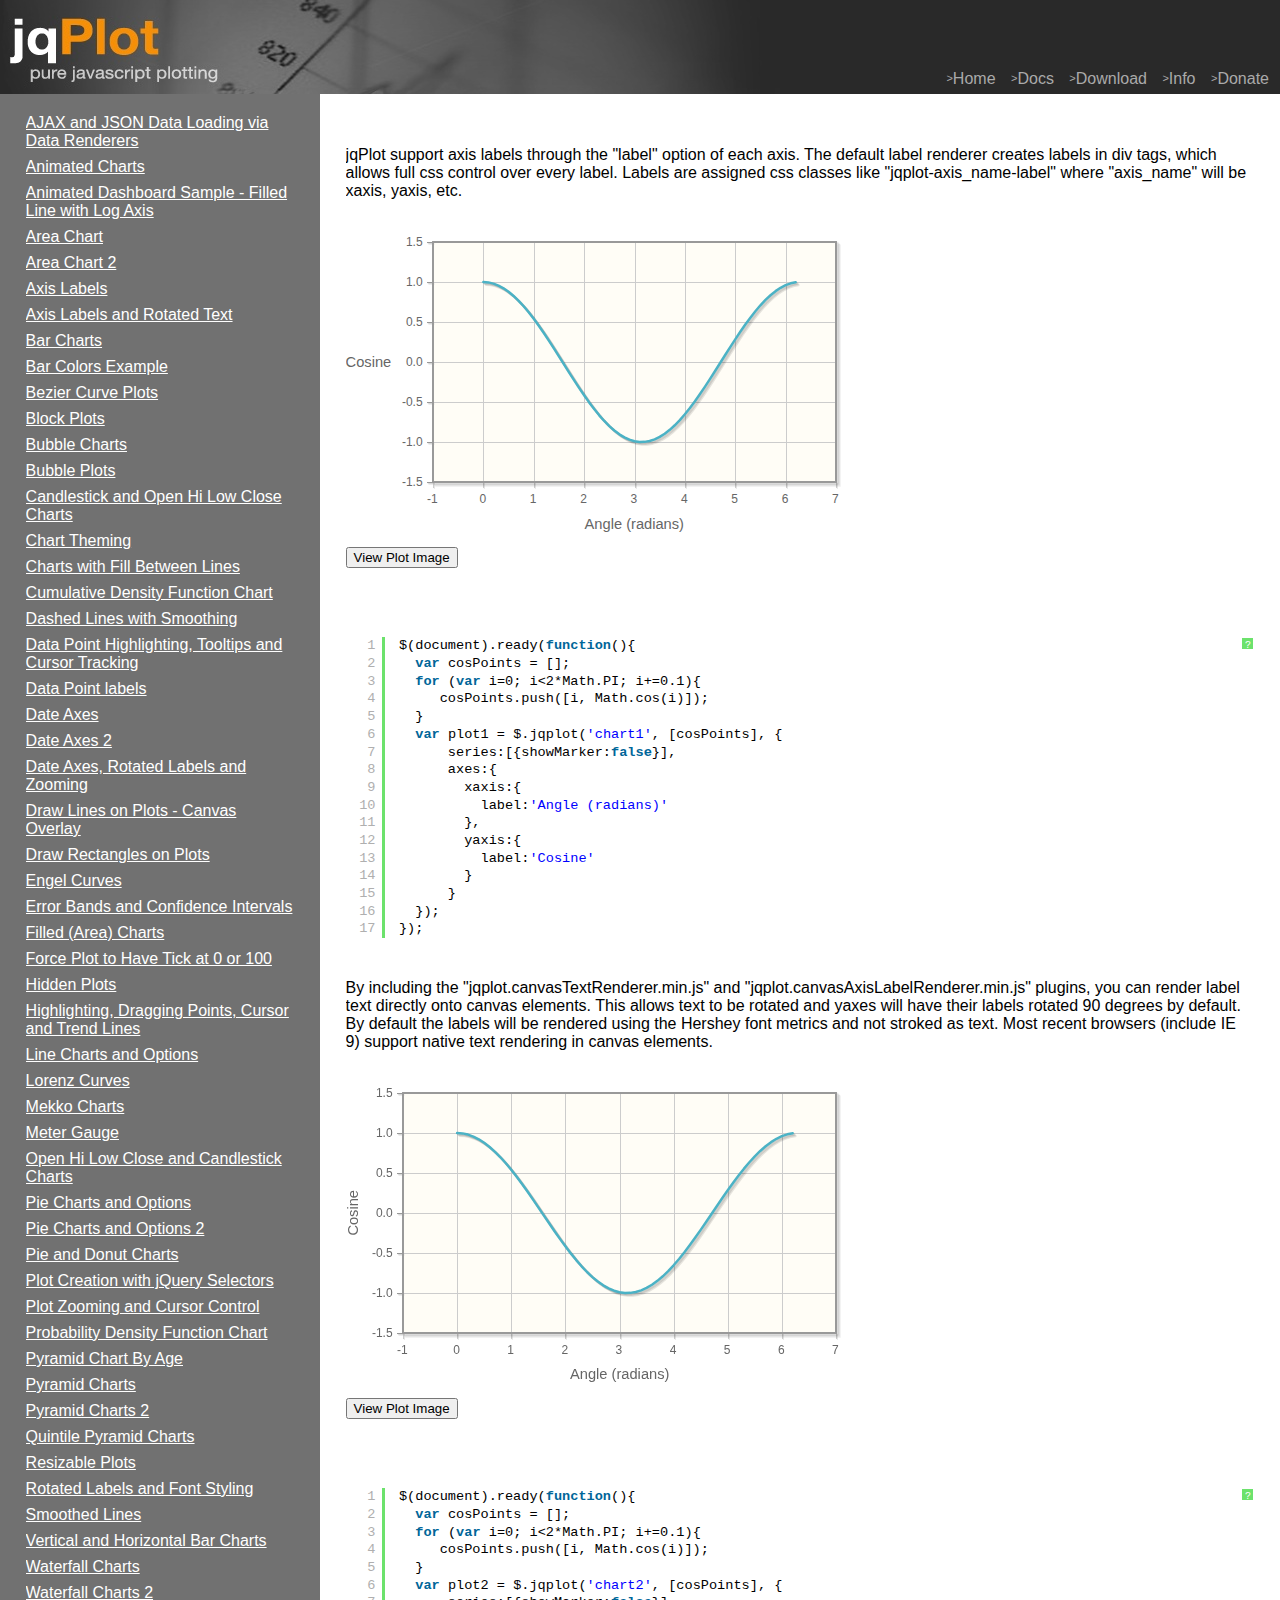
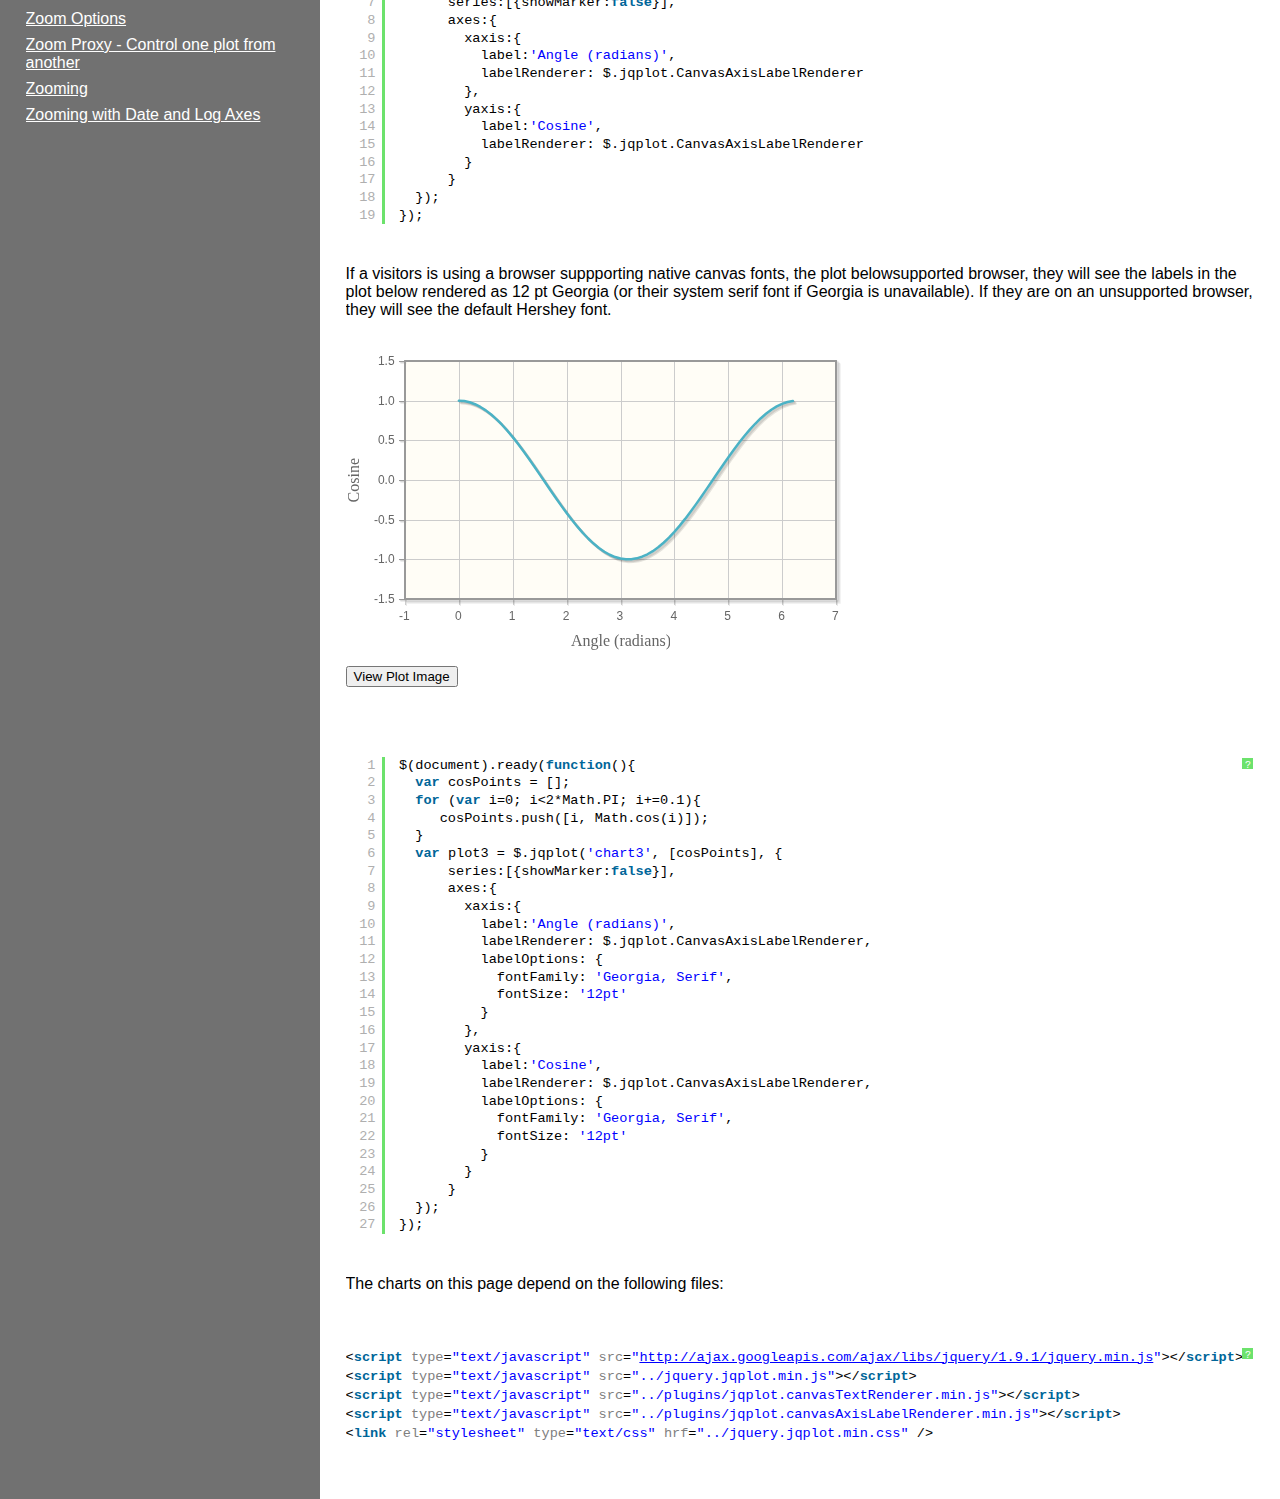
<file: MapLocatorApp/chartinglib/examples/axisLabelTests.html>
<!DOCTYPE html>

<html>
<head>

    <title>Axis Labels</title>

    <link class="include" rel="stylesheet" type="text/css" href="../jquery.jqplot.min.css" />
    <link rel="stylesheet" type="text/css" href="examples.min.css" />
    <link type="text/css" rel="stylesheet" href="syntaxhighlighter/styles/shCoreDefault.min.css" />
    <link type="text/css" rel="stylesheet" href="syntaxhighlighter/styles/shThemejqPlot.min.css" />
  
    <!--[if lt IE 9]><script language="javascript" type="text/javascript" src="../excanvas.js"></script><![endif]-->
    <script class="include" type="text/javascript" src="http://ajax.googleapis.com/ajax/libs/jquery/1.9.1/jquery.min.js"></script>
    
   
</head>
<body>
    <div id="header">
        <div class="nav">
            <a class="nav" href="../../../index.php"><span>&gt;</span>Home</a>
            <a class="nav"  href="../../../docs/"><span>&gt;</span>Docs</a>
            <a class="nav"  href="../../download/"><span>&gt;</span>Download</a>
            <a class="nav" href="../../../info.php"><span>&gt;</span>Info</a>
            <a class="nav"  href="../../../donate.php"><span>&gt;</span>Donate</a>
        </div>
    </div>
    <div class="colmask leftmenu">
      <div class="colleft">
        <div class="col1" id="example-content">

  
<!-- Example scripts go here -->

<p>jqPlot support axis labels through the "label" option of each axis.  The default label renderer creates labels in div tags, which allows full css control over every label.  Labels are assigned css classes like "jqplot-axis_name-label" where "axis_name" will be xaxis, yaxis, etc.</p>

<div id="chart1" style="height:300px; width:500px;"></div>

<pre class="code prettyprint brush: js"></pre>


<p>By including the "jqplot.canvasTextRenderer.min.js" and "jqplot.canvasAxisLabelRenderer.min.js" plugins, you can render label text directly onto canvas elements.  This allows text to be rotated and yaxes will have their labels rotated 90 degrees by default.   By default the labels will be rendered using the Hershey font metrics and not stroked as text.  Most recent browsers (include IE 9) support native text rendering in canvas elements.</p>

<div id="chart2" style="height:300px; width:500px;"></div>

<pre class="code prettyprint brush: js"></pre>

      
<p>If a visitors is using a browser suppporting native canvas fonts, the plot belowsupported browser, they will see the labels in the plot below rendered as 12 pt Georgia (or their system serif font if Georgia is unavailable).  If they are on an unsupported browser, they will see the default Hershey font.</p>

<div id="chart3" style="height:300px; width:500px;"></div>

<pre class="code prettyprint brush: js"></pre>


  
<script class="code" type="text/javascript">
$(document).ready(function(){
  var cosPoints = []; 
  for (var i=0; i<2*Math.PI; i+=0.1){ 
     cosPoints.push([i, Math.cos(i)]); 
  } 
  var plot1 = $.jqplot('chart1', [cosPoints], {  
      series:[{showMarker:false}],
      axes:{
        xaxis:{
          label:'Angle (radians)'
        },
        yaxis:{
          label:'Cosine'
        }
      }
  });
});
</script>
  
<script class="code" type="text/javascript">
$(document).ready(function(){
  var cosPoints = []; 
  for (var i=0; i<2*Math.PI; i+=0.1){ 
     cosPoints.push([i, Math.cos(i)]); 
  } 
  var plot2 = $.jqplot('chart2', [cosPoints], {  
      series:[{showMarker:false}],
      axes:{
        xaxis:{
          label:'Angle (radians)',
          labelRenderer: $.jqplot.CanvasAxisLabelRenderer
        },
        yaxis:{
          label:'Cosine',
          labelRenderer: $.jqplot.CanvasAxisLabelRenderer
        }
      }
  });
});
</script>
  
<script class="code" type="text/javascript">
$(document).ready(function(){
  var cosPoints = []; 
  for (var i=0; i<2*Math.PI; i+=0.1){ 
     cosPoints.push([i, Math.cos(i)]); 
  } 
  var plot3 = $.jqplot('chart3', [cosPoints], {  
      series:[{showMarker:false}],
      axes:{
        xaxis:{
          label:'Angle (radians)',
          labelRenderer: $.jqplot.CanvasAxisLabelRenderer,
          labelOptions: {
            fontFamily: 'Georgia, Serif',
            fontSize: '12pt'
          }
        },
        yaxis:{
          label:'Cosine',
          labelRenderer: $.jqplot.CanvasAxisLabelRenderer,
          labelOptions: {
            fontFamily: 'Georgia, Serif',
            fontSize: '12pt'
          }
        }
      }
  });
});
</script>



<!-- End example scripts -->

<!-- Don't touch this! -->


    <script class="include" type="text/javascript" src="../jquery.jqplot.min.js"></script>
    <script type="text/javascript" src="syntaxhighlighter/scripts/shCore.min.js"></script>
    <script type="text/javascript" src="syntaxhighlighter/scripts/shBrushJScript.min.js"></script>
    <script type="text/javascript" src="syntaxhighlighter/scripts/shBrushXml.min.js"></script>
<!-- End Don't touch this! -->

<!-- Additional plugins go here -->

  <script class="include" type="text/javascript" src="../plugins/jqplot.canvasTextRenderer.min.js"></script>
  <script class="include" type="text/javascript" src="../plugins/jqplot.canvasAxisLabelRenderer.min.js"></script>

<!-- End additional plugins -->

        </div>
         <div class="col2">

           <div class="example-link"><a class="example-link" href="data-renderers.html">AJAX and JSON Data Loading via Data Renderers</a></div>
           <div class="example-link"><a class="example-link" href="barLineAnimated.html">Animated Charts</a></div>
           <div class="example-link"><a class="example-link" href="dashboardWidget.html">Animated Dashboard Sample - Filled Line with Log Axis</a></div>
           <div class="example-link"><a class="example-link" href="kcp_area.html">Area Chart</a></div>
           <div class="example-link"><a class="example-link" href="kcp_area2.html">Area Chart 2</a></div>
           <div class="example-link"><a class="example-link" href="axisLabelTests.html">Axis Labels</a></div>
           <div class="example-link"><a class="example-link" href="axisLabelsRotatedText.html">Axis Labels and Rotated Text</a></div>
           <div class="example-link"><a class="example-link" href="barTest.html">Bar Charts</a></div>
           <div class="example-link"><a class="example-link" href="multipleBarColors.html">Bar Colors Example</a></div>
           <div class="example-link"><a class="example-link" href="bezierCurve.html">Bezier Curve Plots</a></div>
           <div class="example-link"><a class="example-link" href="blockPlot.html">Block Plots</a></div>
           <div class="example-link"><a class="example-link" href="bubbleChart.html">Bubble Charts</a></div>
           <div class="example-link"><a class="example-link" href="bubble-plots.html">Bubble Plots</a></div>
           <div class="example-link"><a class="example-link" href="candlestick.html">Candlestick and Open Hi Low Close Charts</a></div>
           <div class="example-link"><a class="example-link" href="theming.html">Chart Theming</a></div>
           <div class="example-link"><a class="example-link" href="fillBetweenLines.html">Charts with Fill Between Lines</a></div>
           <div class="example-link"><a class="example-link" href="kcp_cdf.html">Cumulative Density Function Chart</a></div>
           <div class="example-link"><a class="example-link" href="dashedLines.html">Dashed Lines with Smoothing</a></div>
           <div class="example-link"><a class="example-link" href="cursor-highlighter.html">Data Point Highlighting, Tooltips and Cursor Tracking</a></div>
           <div class="example-link"><a class="example-link" href="point-labels.html">Data Point labels</a></div>
           <div class="example-link"><a class="example-link" href="date-axes.html">Date Axes</a></div>
           <div class="example-link"><a class="example-link" href="dateAxisRenderer.html">Date Axes 2</a></div>
           <div class="example-link"><a class="example-link" href="rotatedTickLabelsZoom.html">Date Axes, Rotated Labels and Zooming</a></div>
           <div class="example-link"><a class="example-link" href="canvas-overlay.html">Draw Lines on Plots - Canvas Overlay</a></div>
           <div class="example-link"><a class="example-link" href="draw-rectangles.html">Draw Rectangles on Plots</a></div>
           <div class="example-link"><a class="example-link" href="kcp_engel.html">Engel Curves</a></div>
           <div class="example-link"><a class="example-link" href="bandedLine.html">Error Bands and Confidence Intervals</a></div>
           <div class="example-link"><a class="example-link" href="area.html">Filled (Area) Charts</a></div>
           <div class="example-link"><a class="example-link" href="axisScalingForceTickAt.html">Force Plot to Have Tick at 0 or 100</a></div>
           <div class="example-link"><a class="example-link" href="hiddenPlotsInTabs.html">Hidden Plots</a></div>
           <div class="example-link"><a class="example-link" href="customHighlighterCursorTrendline.html">Highlighting, Dragging Points, Cursor and Trend Lines</a></div>
           <div class="example-link"><a class="example-link" href="line-charts.html">Line Charts and Options</a></div>
           <div class="example-link"><a class="example-link" href="kcp_lorenz.html">Lorenz Curves</a></div>
           <div class="example-link"><a class="example-link" href="mekkoCharts.html">Mekko Charts</a></div>
           <div class="example-link"><a class="example-link" href="meterGauge.html">Meter Gauge</a></div>
           <div class="example-link"><a class="example-link" href="candlestick-charts.html">Open Hi Low Close and Candlestick Charts</a></div>
           <div class="example-link"><a class="example-link" href="pieTest.html">Pie Charts and Options</a></div>
           <div class="example-link"><a class="example-link" href="pieTest4.html">Pie Charts and Options 2</a></div>
           <div class="example-link"><a class="example-link" href="pie-donut-charts.html">Pie and Donut Charts</a></div>
           <div class="example-link"><a class="example-link" href="selectorSyntax.html">Plot Creation with jQuery Selectors</a></div>
           <div class="example-link"><a class="example-link" href="zooming.html">Plot Zooming and Cursor Control</a></div>
           <div class="example-link"><a class="example-link" href="kcp_pdf.html">Probability Density Function Chart</a></div>
           <div class="example-link"><a class="example-link" href="kcp_pyramid_by_age.html">Pyramid Chart By Age</a></div>
           <div class="example-link"><a class="example-link" href="kcp_pyramid.html">Pyramid Charts</a></div>
           <div class="example-link"><a class="example-link" href="kcp_pyramid2.html">Pyramid Charts 2</a></div>
           <div class="example-link"><a class="example-link" href="kcp_quintiles.html">Quintile Pyramid Charts</a></div>
           <div class="example-link"><a class="example-link" href="resizablePlot.html">Resizable Plots</a></div>
           <div class="example-link"><a class="example-link" href="rotated-tick-labels.html">Rotated Labels and Font Styling</a></div>
           <div class="example-link"><a class="example-link" href="smoothedLine.html">Smoothed Lines</a></div>
           <div class="example-link"><a class="example-link" href="bar-charts.html">Vertical and Horizontal Bar Charts</a></div>
           <div class="example-link"><a class="example-link" href="waterfall.html">Waterfall Charts</a></div>
           <div class="example-link"><a class="example-link" href="waterfall2.html">Waterfall Charts 2</a></div>
           <div class="example-link"><a class="example-link" href="zoomOptions.html">Zoom Options</a></div>
           <div class="example-link"><a class="example-link" href="zoomProxy.html">Zoom Proxy - Control one plot from another</a></div>
           <div class="example-link"><a class="example-link" href="zoom1.html">Zooming</a></div>
           <div class="example-link"><a class="example-link" href="dateAxisLogAxisZooming.html">Zooming with Date and Log Axes</a></div>

         </div>
               </div>
    </div>
    <script type="text/javascript" src="example.min.js"></script>

</body>


</html>
</file>
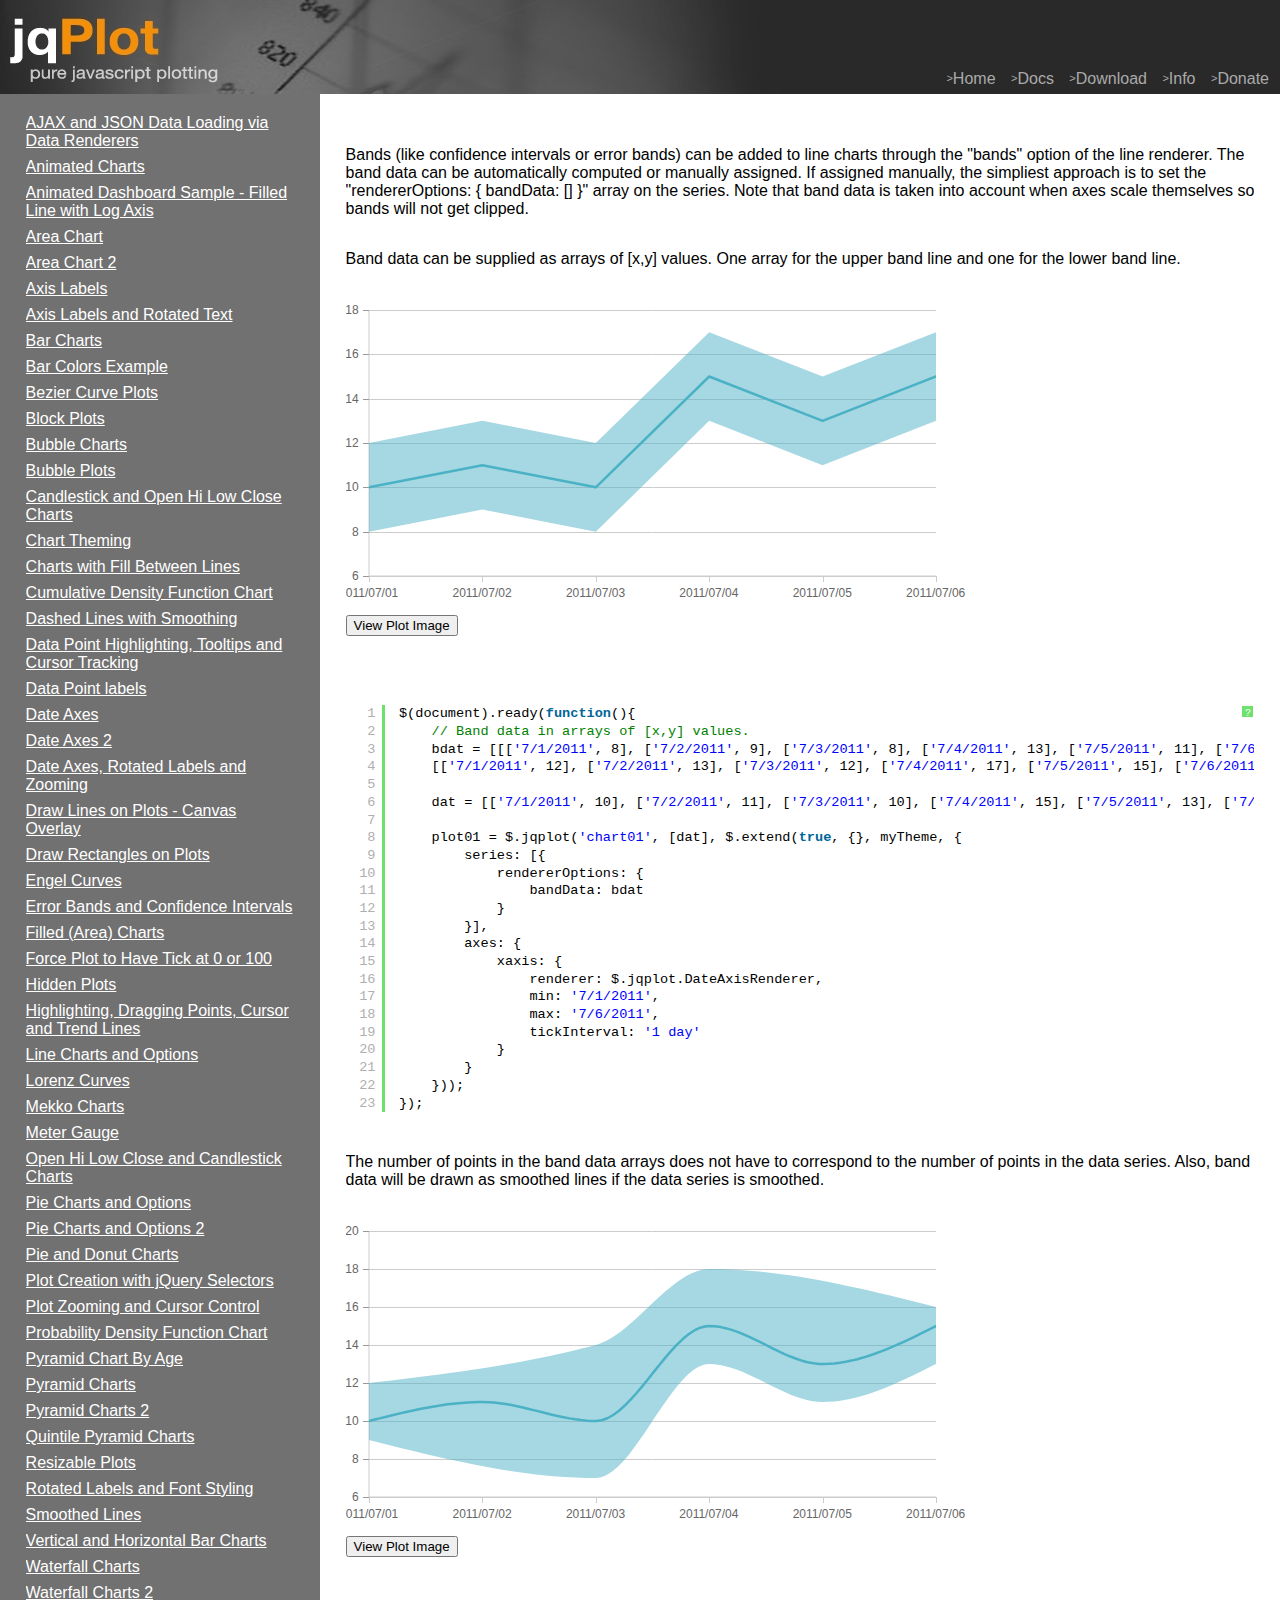
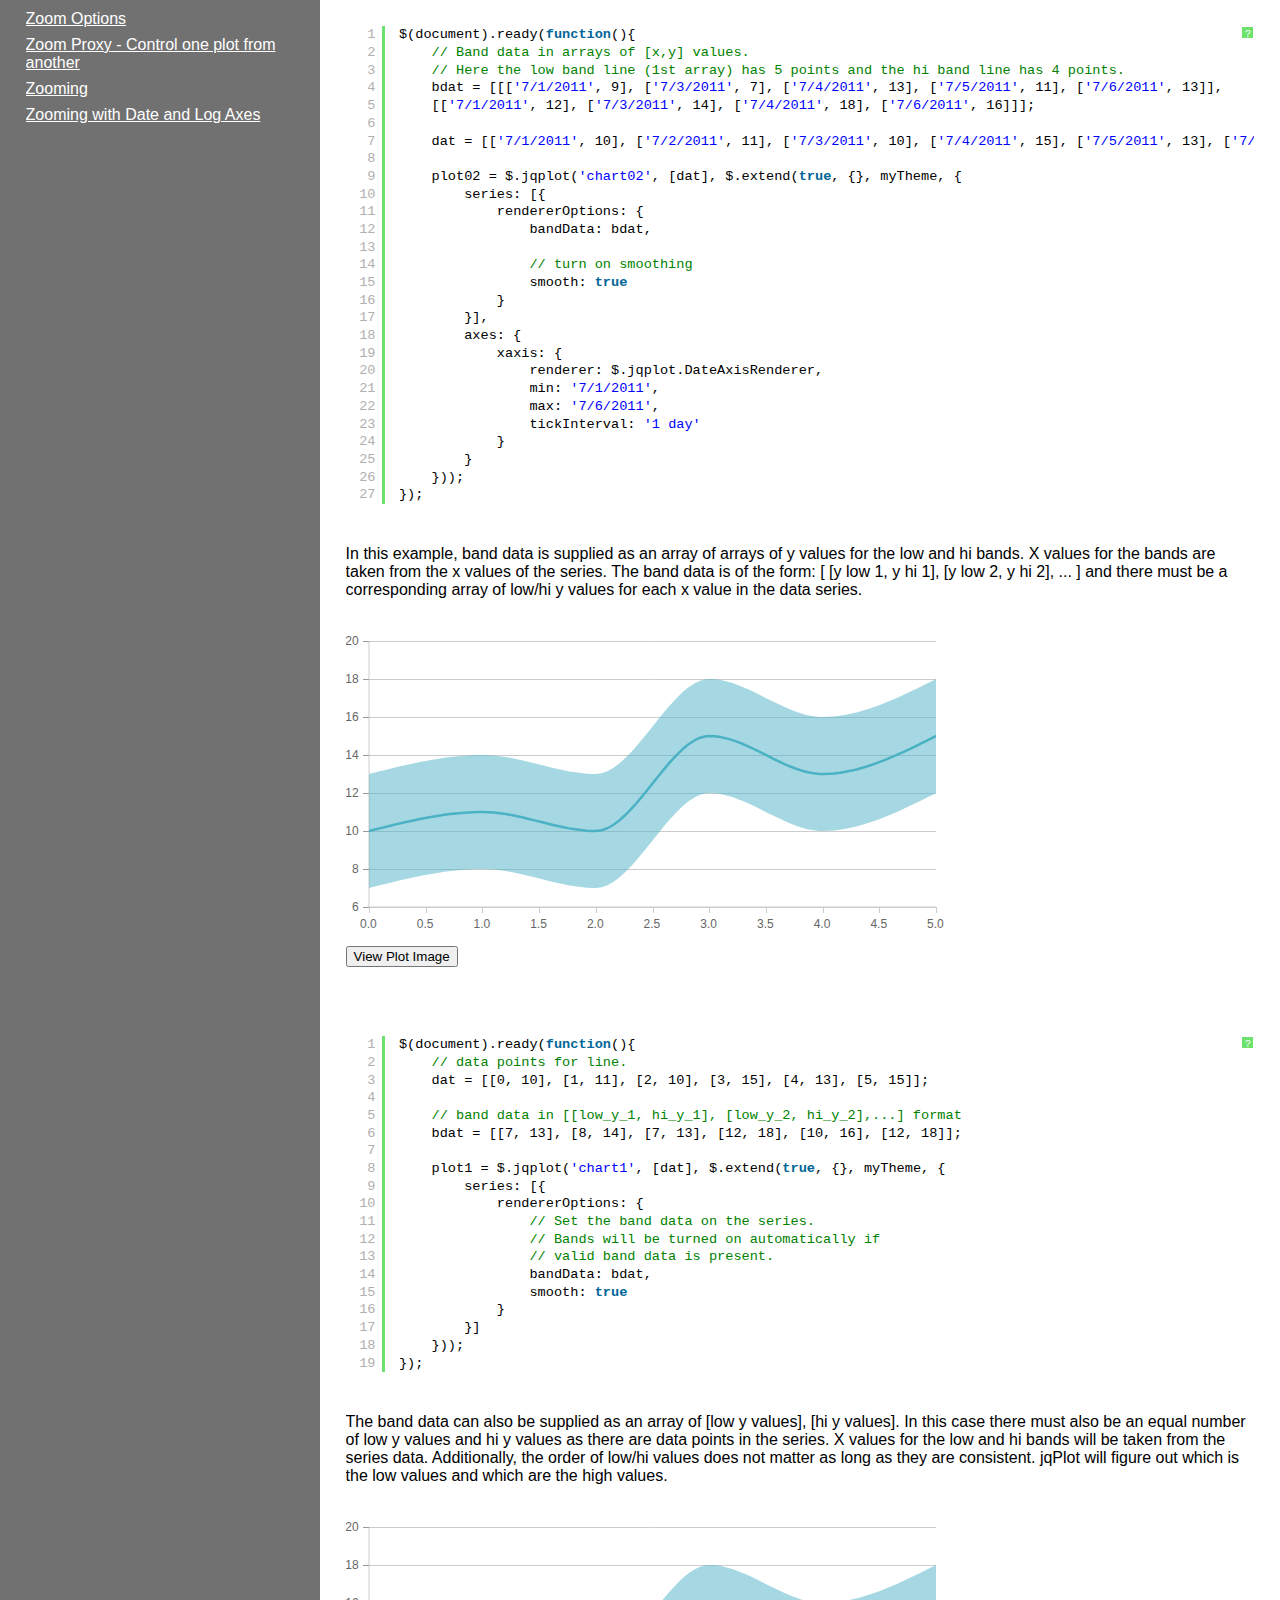
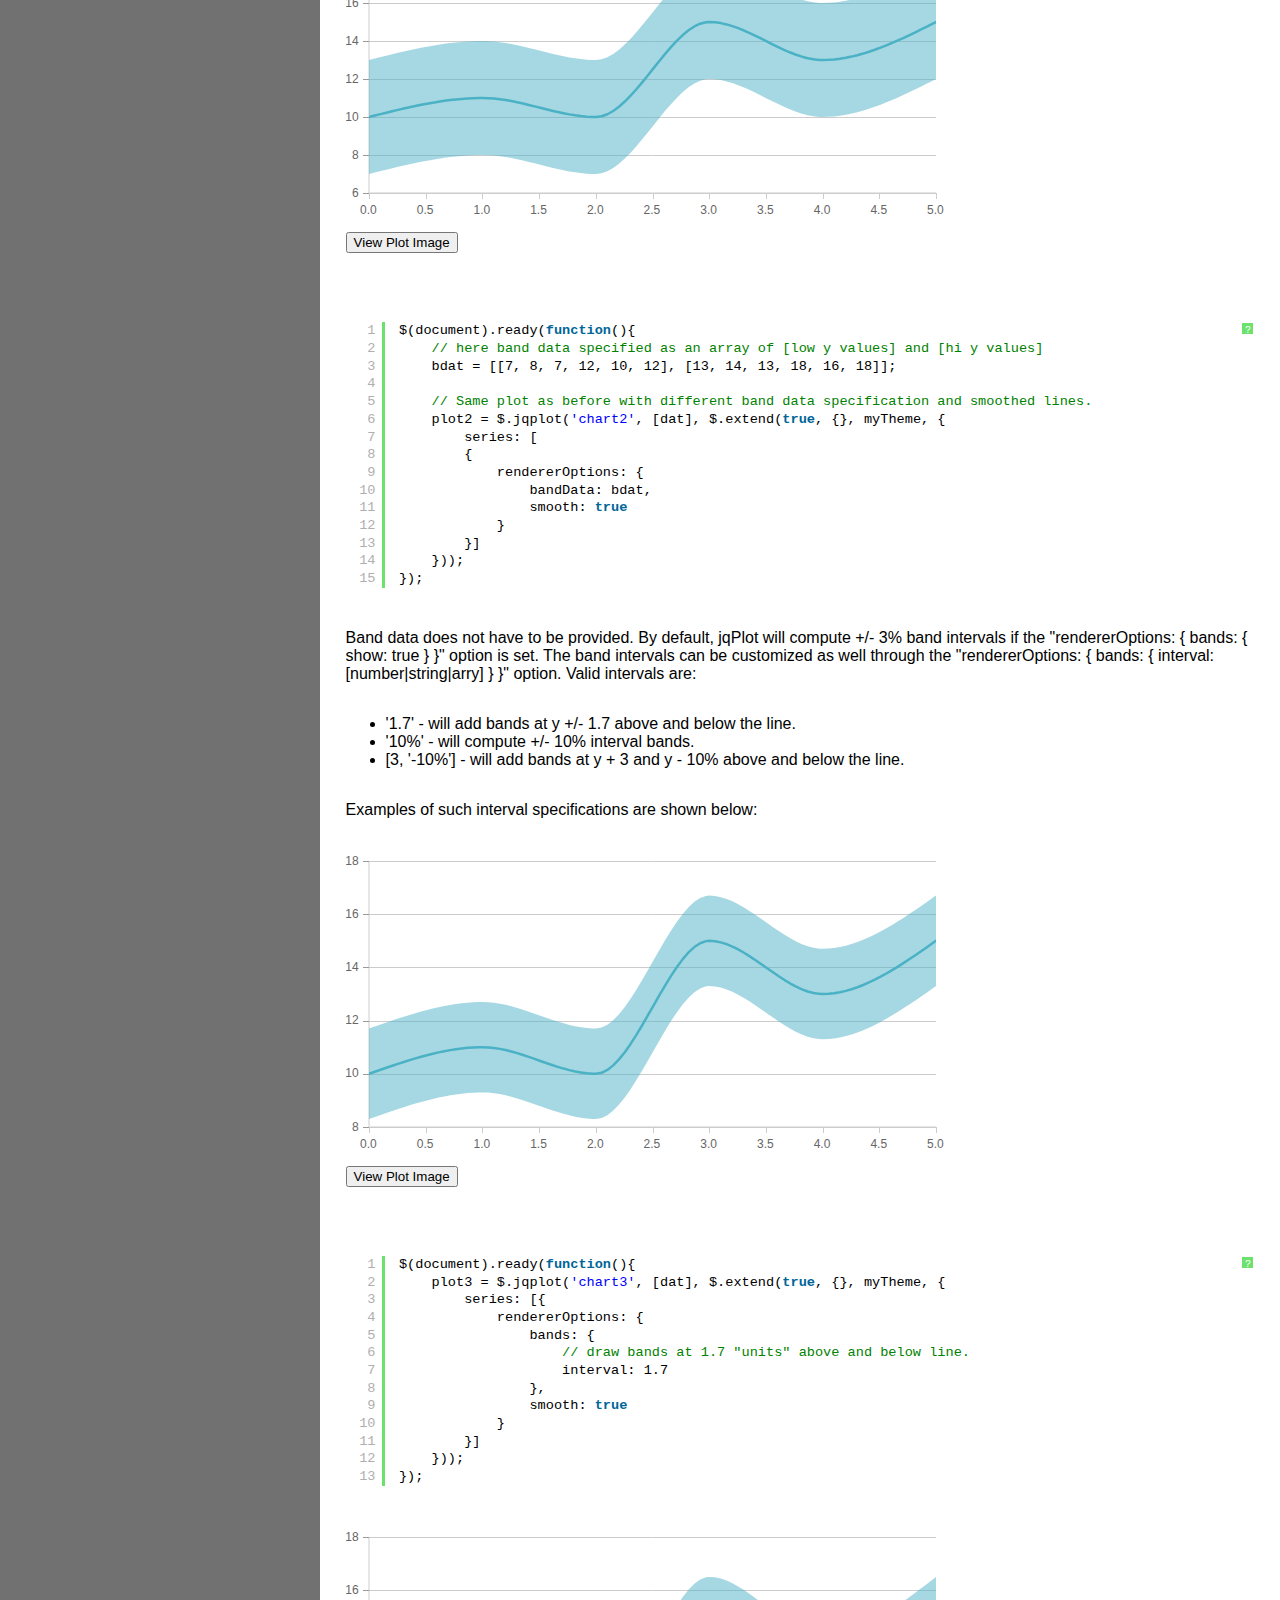
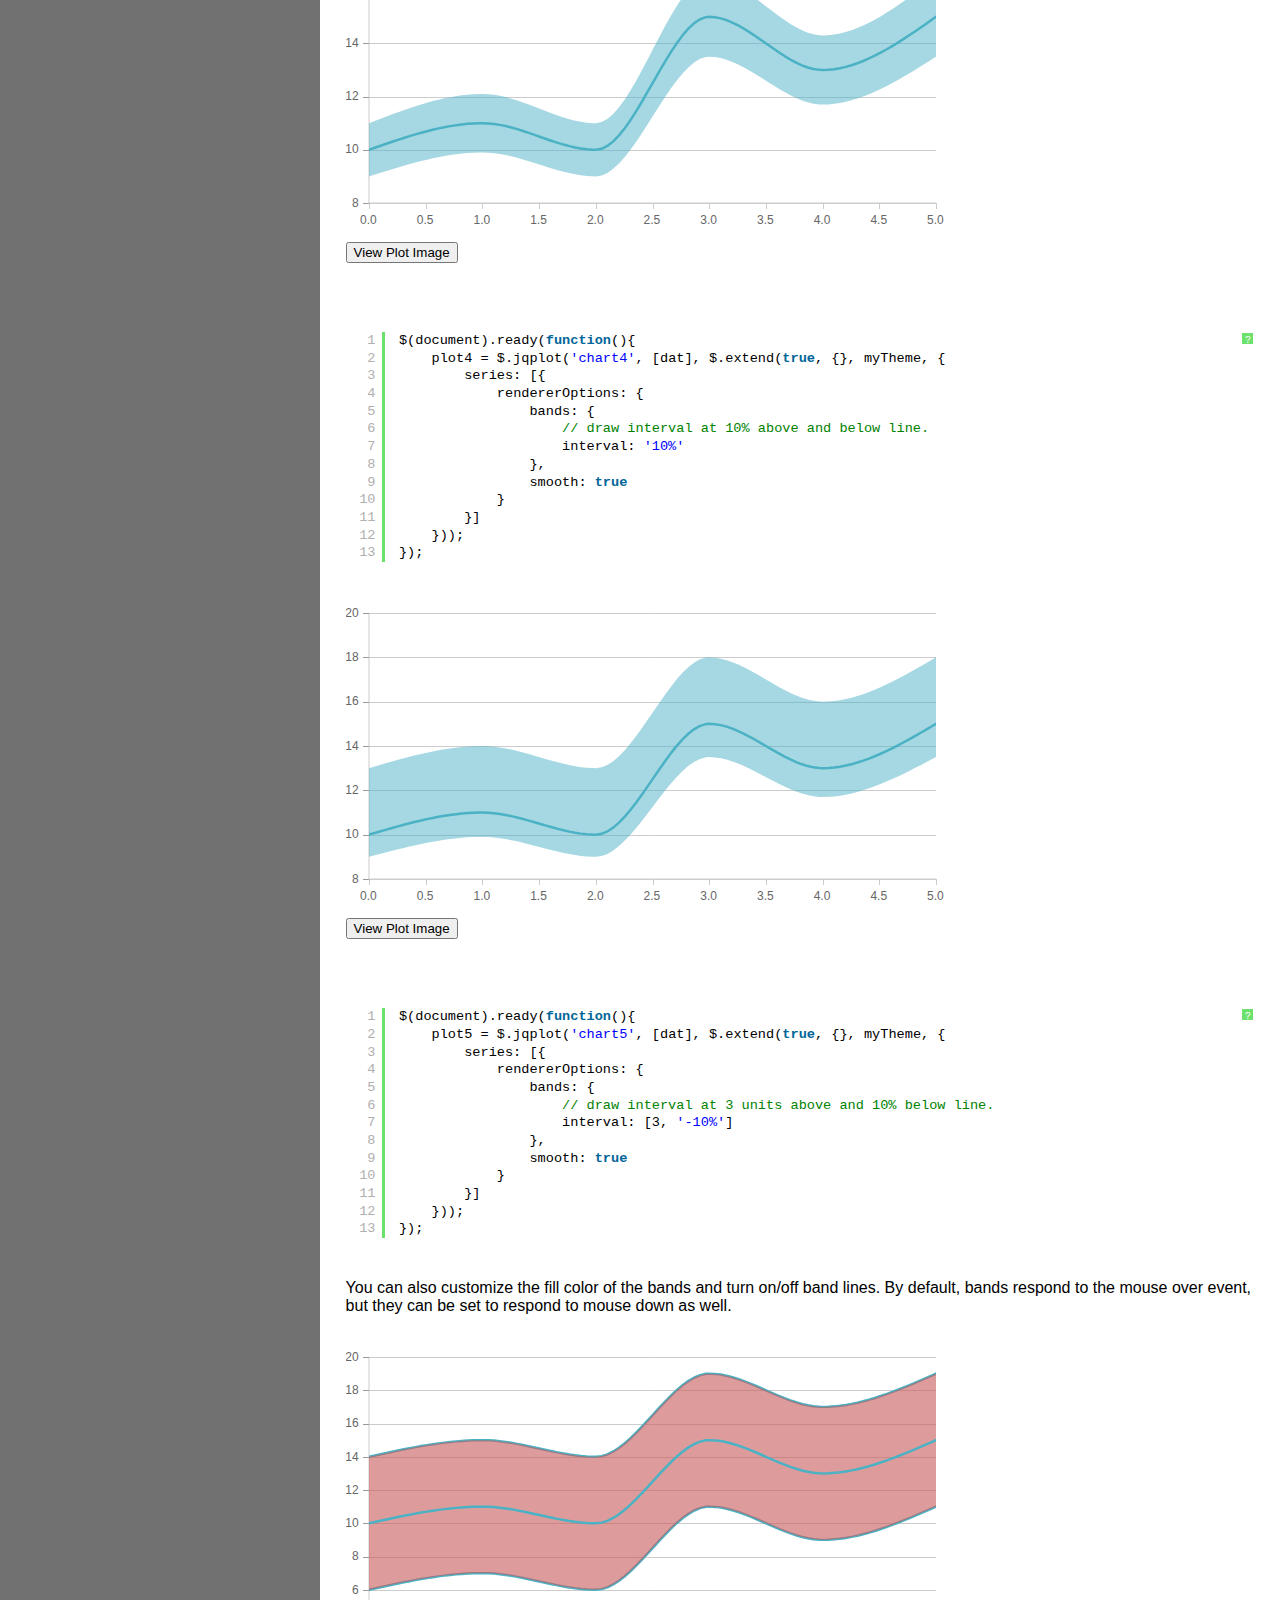
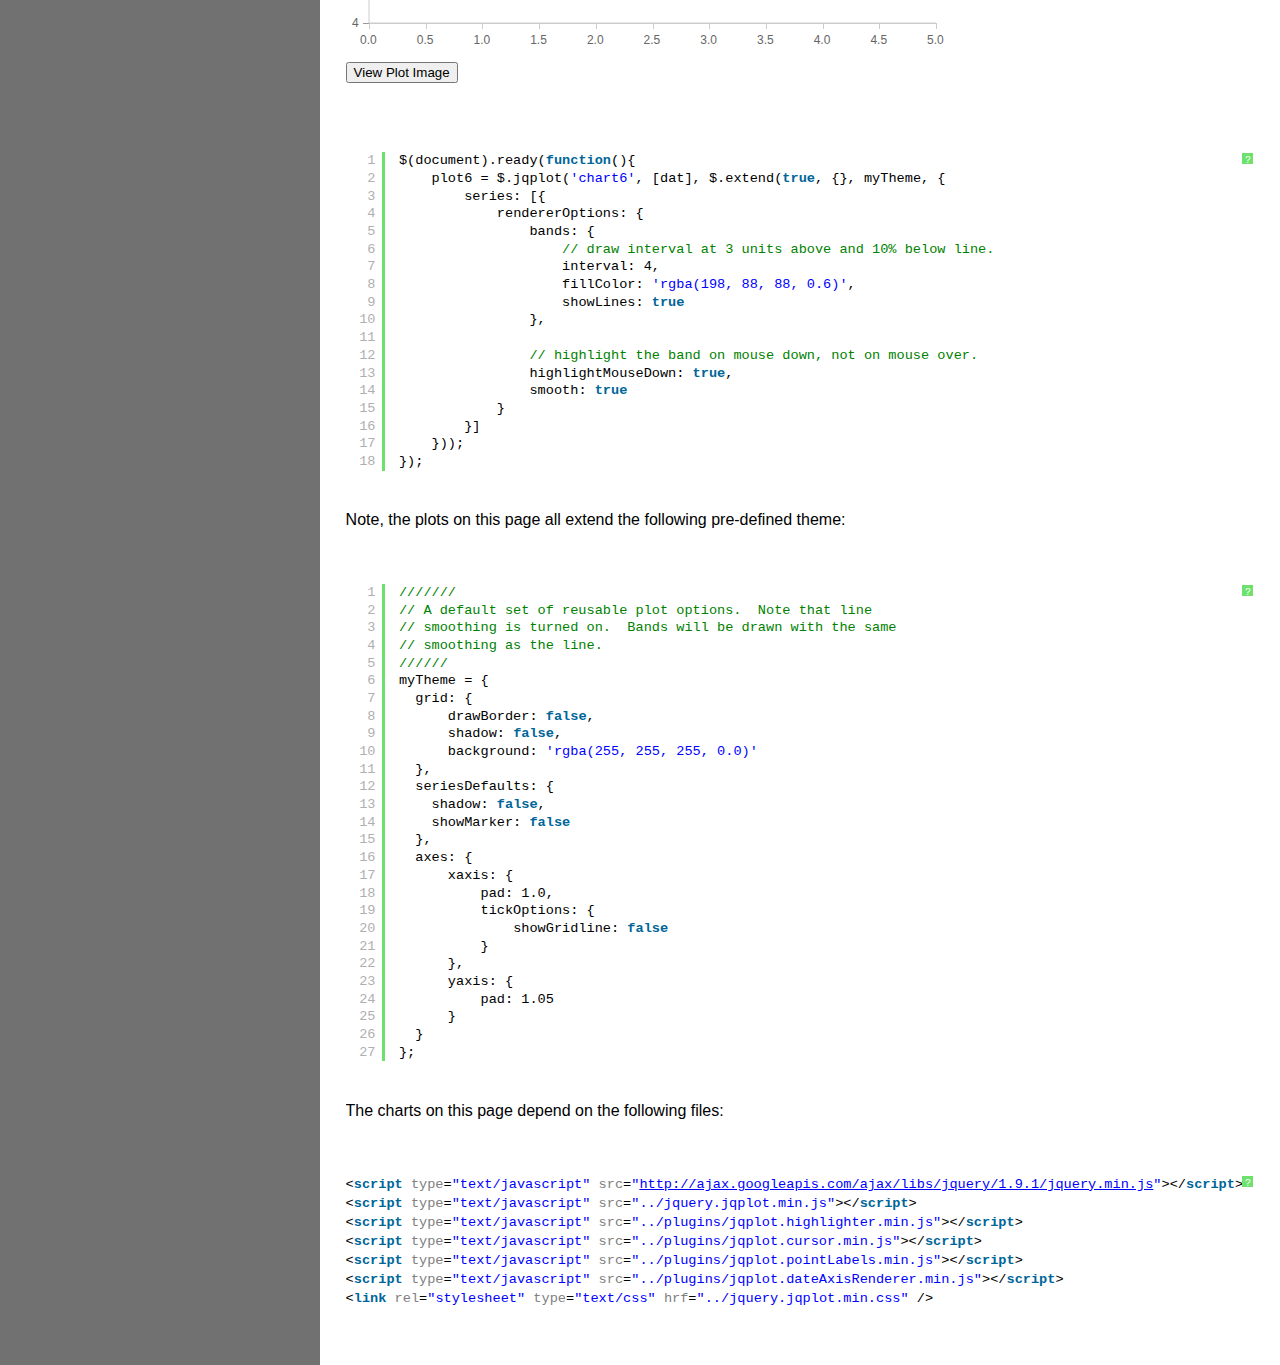
<file: MapLocatorApp/chartinglib/examples/bandedLine.html>
<!DOCTYPE html>

<html>
<head>

    <title>Error Bands and Confidence Intervals</title>

    <link class="include" rel="stylesheet" type="text/css" href="../jquery.jqplot.min.css" />
    <link rel="stylesheet" type="text/css" href="examples.min.css" />
    <link type="text/css" rel="stylesheet" href="syntaxhighlighter/styles/shCoreDefault.min.css" />
    <link type="text/css" rel="stylesheet" href="syntaxhighlighter/styles/shThemejqPlot.min.css" />
  
    <!--[if lt IE 9]><script language="javascript" type="text/javascript" src="../excanvas.js"></script><![endif]-->
    <script class="include" type="text/javascript" src="http://ajax.googleapis.com/ajax/libs/jquery/1.9.1/jquery.min.js"></script>
    
   
</head>
<body>
    <div id="header">
        <div class="nav">
            <a class="nav" href="../../../index.php"><span>&gt;</span>Home</a>
            <a class="nav"  href="../../../docs/"><span>&gt;</span>Docs</a>
            <a class="nav"  href="../../download/"><span>&gt;</span>Download</a>
            <a class="nav" href="../../../info.php"><span>&gt;</span>Info</a>
            <a class="nav"  href="../../../donate.php"><span>&gt;</span>Donate</a>
        </div>
    </div>
    <div class="colmask leftmenu">
      <div class="colleft">
        <div class="col1" id="example-content">

  
<!-- Example scripts go here -->
<p>Bands (like confidence intervals or error bands) can be added to line charts through the "bands" option of the line renderer.  The band data can be automatically computed or manually assigned.  If assigned manually, the simpliest approach is to set the "rendererOptions: { bandData: [] }" array on the series.  Note that band data is taken into account when axes scale themselves so bands will not get clipped.</p>


<p>Band data can be supplied as arrays of [x,y] values.  One array for the upper band line and one for the lower band line.</p>

 <div id="chart01" style="height:300px; width:600px;"></div>
    <pre class="code brush:js"></pre>


<p>The number of points in the band data arrays does not have to correspond to the number of points in the data series.  Also, band data will be drawn as smoothed lines if the data series is smoothed.</p>

 <div id="chart02" style="height:300px; width:600px;"></div>
    <pre class="code brush:js"></pre>

<p>In this example, band data is supplied as an array of arrays of y values for the low and hi bands.  X values for the bands are taken from the x values of the series.  The band data is of the form:  [ [y low 1, y hi 1], [y low 2, y hi 2], ... ] and there must be a corresponding array of low/hi y values for each x value in the data series.</p>

 <div id="chart1" style="height:300px; width:600px;"></div>
    <pre class="code brush:js"></pre>

<p>The band data can also be supplied as an array of [low y values], [hi y values].  In this case there must also be an equal number of low y values and hi y values as there are data points in the series.  X values for the low and hi bands will be taken from the series data.  Additionally, the order of low/hi values does not matter as long as they are consistent.  jqPlot will figure out which is the low values and which are the high values.</p>

 <div id="chart2" style="height:300px; width:600px;"></div>
    <pre class="code brush:js"></pre>

<p>Band data does not have to be provided.  By default, jqPlot will compute +/- 3% band intervals if the "rendererOptions: { bands: { show: true } }" option is set.  The band intervals can be customized as well through the "rendererOptions: { bands: { interval: [number|string|arry] } }" option.  Valid intervals are:</p>

<ul>
<li> '1.7' - will add bands at y +/- 1.7 above and below the line.</li>
<li> '10%' - will compute +/- 10% interval bands.</li>
<li> [3, '-10%'] - will add bands at y + 3 and y - 10% above and below the line.</li>
</ul>

<p>Examples of such interval specifications are shown below:</p>

 <div id="chart3" style="height:300px; width:600px;"></div>
    <pre class="code brush:js"></pre>
 <div id="chart4" style="height:300px; width:600px;"></div>
    <pre class="code brush:js"></pre>

 <div id="chart5" style="height:300px; width:600px;"></div>
    <pre class="code brush:js"></pre>
    
<p>You can also customize the fill color of the bands and turn on/off band lines.  By default, bands respond to the mouse over event, but they can be set to respond to mouse down as well.</p>
 <div id="chart6" style="height:300px; width:600px;"></div>
    <pre class="code brush:js"></pre>

<p>Note, the plots on this page all extend the following pre-defined theme:</p>

    <pre class="code brush:js"></pre>


<script class="code" type="text/javascript">
$(document).ready(function(){
    // Band data in arrays of [x,y] values.
    bdat = [[['7/1/2011', 8], ['7/2/2011', 9], ['7/3/2011', 8], ['7/4/2011', 13], ['7/5/2011', 11], ['7/6/2011', 13]], 
    [['7/1/2011', 12], ['7/2/2011', 13], ['7/3/2011', 12], ['7/4/2011', 17], ['7/5/2011', 15], ['7/6/2011', 17]]];
    
    dat = [['7/1/2011', 10], ['7/2/2011', 11], ['7/3/2011', 10], ['7/4/2011', 15], ['7/5/2011', 13], ['7/6/2011', 15]];

    plot01 = $.jqplot('chart01', [dat], $.extend(true, {}, myTheme, {
        series: [{
            rendererOptions: {
                bandData: bdat
            }
        }],
        axes: {
            xaxis: {
                renderer: $.jqplot.DateAxisRenderer,
                min: '7/1/2011',
                max: '7/6/2011',
                tickInterval: '1 day'
            }
        }
    }));
});
</script>

<script class="code" type="text/javascript">
$(document).ready(function(){
    // Band data in arrays of [x,y] values.
    // Here the low band line (1st array) has 5 points and the hi band line has 4 points.
    bdat = [[['7/1/2011', 9], ['7/3/2011', 7], ['7/4/2011', 13], ['7/5/2011', 11], ['7/6/2011', 13]], 
    [['7/1/2011', 12], ['7/3/2011', 14], ['7/4/2011', 18], ['7/6/2011', 16]]];
    
    dat = [['7/1/2011', 10], ['7/2/2011', 11], ['7/3/2011', 10], ['7/4/2011', 15], ['7/5/2011', 13], ['7/6/2011', 15]];

    plot02 = $.jqplot('chart02', [dat], $.extend(true, {}, myTheme, {
        series: [{
            rendererOptions: {
                bandData: bdat,

                // turn on smoothing
                smooth: true
            }
        }],
        axes: {
            xaxis: {
                renderer: $.jqplot.DateAxisRenderer,
                min: '7/1/2011',
                max: '7/6/2011',
                tickInterval: '1 day'
            }
        }
    }));
});
</script>

<script class="code" type="text/javascript">
$(document).ready(function(){
    // data points for line.
    dat = [[0, 10], [1, 11], [2, 10], [3, 15], [4, 13], [5, 15]];

    // band data in [[low_y_1, hi_y_1], [low_y_2, hi_y_2],...] format
    bdat = [[7, 13], [8, 14], [7, 13], [12, 18], [10, 16], [12, 18]];

    plot1 = $.jqplot('chart1', [dat], $.extend(true, {}, myTheme, {
        series: [{
            rendererOptions: {
                // Set the band data on the series.
                // Bands will be turned on automatically if
                // valid band data is present.
                bandData: bdat,
                smooth: true
            }
        }]
    }));
});

</script>


<script class="code" type="text/javascript">

$(document).ready(function(){
    // here band data specified as an array of [low y values] and [hi y values]
    bdat = [[7, 8, 7, 12, 10, 12], [13, 14, 13, 18, 16, 18]];

    // Same plot as before with different band data specification and smoothed lines.
    plot2 = $.jqplot('chart2', [dat], $.extend(true, {}, myTheme, {
        series: [
        {
            rendererOptions: {
                bandData: bdat,
                smooth: true
            }
        }]
    }));
});

</script>

<script class="code" type="text/javascript">
$(document).ready(function(){
    plot3 = $.jqplot('chart3', [dat], $.extend(true, {}, myTheme, {
        series: [{
            rendererOptions: {
                bands: {
                    // draw bands at 1.7 "units" above and below line.
                    interval: 1.7
                },
                smooth: true
            }
        }]
    }));
});

</script>

<script class="code" type="text/javascript">
$(document).ready(function(){
    plot4 = $.jqplot('chart4', [dat], $.extend(true, {}, myTheme, {
        series: [{
            rendererOptions: {
                bands: {
                    // draw interval at 10% above and below line.
                    interval: '10%'
                },
                smooth: true
            }
        }]
    }));
});
</script>

<script class="code" type="text/javascript">
$(document).ready(function(){
    plot5 = $.jqplot('chart5', [dat], $.extend(true, {}, myTheme, {
        series: [{
            rendererOptions: {
                bands: {
                    // draw interval at 3 units above and 10% below line.
                    interval: [3, '-10%']
                },
                smooth: true
            }
        }]
    }));
});
</script>

<script class="code" type="text/javascript">
$(document).ready(function(){
    plot6 = $.jqplot('chart6', [dat], $.extend(true, {}, myTheme, {
        series: [{
            rendererOptions: {
                bands: {
                    // draw interval at 3 units above and 10% below line.
                    interval: 4,
                    fillColor: 'rgba(198, 88, 88, 0.6)',
                    showLines: true
                },

                // highlight the band on mouse down, not on mouse over.
                highlightMouseDown: true,
                smooth: true
            }
        }]
    }));
});
</script>

<script class="code" type="text/javascript">
///////
// A default set of reusable plot options.  Note that line
// smoothing is turned on.  Bands will be drawn with the same 
// smoothing as the line.
//////
myTheme = {
  grid: {
      drawBorder: false,
      shadow: false,
      background: 'rgba(255, 255, 255, 0.0)'
  },
  seriesDefaults: {
    shadow: false,
    showMarker: false
  },
  axes: {
      xaxis: {
          pad: 1.0,
          tickOptions: {
              showGridline: false
          }
      },
      yaxis: {
          pad: 1.05
      }
  }
};
</script>
<!-- End example scripts -->

<!-- Don't touch this! -->


    <script class="include" type="text/javascript" src="../jquery.jqplot.min.js"></script>
    <script type="text/javascript" src="syntaxhighlighter/scripts/shCore.min.js"></script>
    <script type="text/javascript" src="syntaxhighlighter/scripts/shBrushJScript.min.js"></script>
    <script type="text/javascript" src="syntaxhighlighter/scripts/shBrushXml.min.js"></script>
<!-- Additional plugins go here -->

    <script class="include" type="text/javascript" src="../plugins/jqplot.highlighter.min.js"></script>
    <script class="include" type="text/javascript" src="../plugins/jqplot.cursor.min.js"></script>
    <script class="include" type="text/javascript" src="../plugins/jqplot.pointLabels.min.js"></script>
    <script class="include" type="text/javascript" src="../plugins/jqplot.dateAxisRenderer.min.js"></script>

<!-- End additional plugins -->

        </div>
         <div class="col2">

           <div class="example-link"><a class="example-link" href="data-renderers.html">AJAX and JSON Data Loading via Data Renderers</a></div>
           <div class="example-link"><a class="example-link" href="barLineAnimated.html">Animated Charts</a></div>
           <div class="example-link"><a class="example-link" href="dashboardWidget.html">Animated Dashboard Sample - Filled Line with Log Axis</a></div>
           <div class="example-link"><a class="example-link" href="kcp_area.html">Area Chart</a></div>
           <div class="example-link"><a class="example-link" href="kcp_area2.html">Area Chart 2</a></div>
           <div class="example-link"><a class="example-link" href="axisLabelTests.html">Axis Labels</a></div>
           <div class="example-link"><a class="example-link" href="axisLabelsRotatedText.html">Axis Labels and Rotated Text</a></div>
           <div class="example-link"><a class="example-link" href="barTest.html">Bar Charts</a></div>
           <div class="example-link"><a class="example-link" href="multipleBarColors.html">Bar Colors Example</a></div>
           <div class="example-link"><a class="example-link" href="bezierCurve.html">Bezier Curve Plots</a></div>
           <div class="example-link"><a class="example-link" href="blockPlot.html">Block Plots</a></div>
           <div class="example-link"><a class="example-link" href="bubbleChart.html">Bubble Charts</a></div>
           <div class="example-link"><a class="example-link" href="bubble-plots.html">Bubble Plots</a></div>
           <div class="example-link"><a class="example-link" href="candlestick.html">Candlestick and Open Hi Low Close Charts</a></div>
           <div class="example-link"><a class="example-link" href="theming.html">Chart Theming</a></div>
           <div class="example-link"><a class="example-link" href="fillBetweenLines.html">Charts with Fill Between Lines</a></div>
           <div class="example-link"><a class="example-link" href="kcp_cdf.html">Cumulative Density Function Chart</a></div>
           <div class="example-link"><a class="example-link" href="dashedLines.html">Dashed Lines with Smoothing</a></div>
           <div class="example-link"><a class="example-link" href="cursor-highlighter.html">Data Point Highlighting, Tooltips and Cursor Tracking</a></div>
           <div class="example-link"><a class="example-link" href="point-labels.html">Data Point labels</a></div>
           <div class="example-link"><a class="example-link" href="date-axes.html">Date Axes</a></div>
           <div class="example-link"><a class="example-link" href="dateAxisRenderer.html">Date Axes 2</a></div>
           <div class="example-link"><a class="example-link" href="rotatedTickLabelsZoom.html">Date Axes, Rotated Labels and Zooming</a></div>
           <div class="example-link"><a class="example-link" href="canvas-overlay.html">Draw Lines on Plots - Canvas Overlay</a></div>
           <div class="example-link"><a class="example-link" href="draw-rectangles.html">Draw Rectangles on Plots</a></div>
           <div class="example-link"><a class="example-link" href="kcp_engel.html">Engel Curves</a></div>
           <div class="example-link"><a class="example-link" href="bandedLine.html">Error Bands and Confidence Intervals</a></div>
           <div class="example-link"><a class="example-link" href="area.html">Filled (Area) Charts</a></div>
           <div class="example-link"><a class="example-link" href="axisScalingForceTickAt.html">Force Plot to Have Tick at 0 or 100</a></div>
           <div class="example-link"><a class="example-link" href="hiddenPlotsInTabs.html">Hidden Plots</a></div>
           <div class="example-link"><a class="example-link" href="customHighlighterCursorTrendline.html">Highlighting, Dragging Points, Cursor and Trend Lines</a></div>
           <div class="example-link"><a class="example-link" href="line-charts.html">Line Charts and Options</a></div>
           <div class="example-link"><a class="example-link" href="kcp_lorenz.html">Lorenz Curves</a></div>
           <div class="example-link"><a class="example-link" href="mekkoCharts.html">Mekko Charts</a></div>
           <div class="example-link"><a class="example-link" href="meterGauge.html">Meter Gauge</a></div>
           <div class="example-link"><a class="example-link" href="candlestick-charts.html">Open Hi Low Close and Candlestick Charts</a></div>
           <div class="example-link"><a class="example-link" href="pieTest.html">Pie Charts and Options</a></div>
           <div class="example-link"><a class="example-link" href="pieTest4.html">Pie Charts and Options 2</a></div>
           <div class="example-link"><a class="example-link" href="pie-donut-charts.html">Pie and Donut Charts</a></div>
           <div class="example-link"><a class="example-link" href="selectorSyntax.html">Plot Creation with jQuery Selectors</a></div>
           <div class="example-link"><a class="example-link" href="zooming.html">Plot Zooming and Cursor Control</a></div>
           <div class="example-link"><a class="example-link" href="kcp_pdf.html">Probability Density Function Chart</a></div>
           <div class="example-link"><a class="example-link" href="kcp_pyramid_by_age.html">Pyramid Chart By Age</a></div>
           <div class="example-link"><a class="example-link" href="kcp_pyramid.html">Pyramid Charts</a></div>
           <div class="example-link"><a class="example-link" href="kcp_pyramid2.html">Pyramid Charts 2</a></div>
           <div class="example-link"><a class="example-link" href="kcp_quintiles.html">Quintile Pyramid Charts</a></div>
           <div class="example-link"><a class="example-link" href="resizablePlot.html">Resizable Plots</a></div>
           <div class="example-link"><a class="example-link" href="rotated-tick-labels.html">Rotated Labels and Font Styling</a></div>
           <div class="example-link"><a class="example-link" href="smoothedLine.html">Smoothed Lines</a></div>
           <div class="example-link"><a class="example-link" href="bar-charts.html">Vertical and Horizontal Bar Charts</a></div>
           <div class="example-link"><a class="example-link" href="waterfall.html">Waterfall Charts</a></div>
           <div class="example-link"><a class="example-link" href="waterfall2.html">Waterfall Charts 2</a></div>
           <div class="example-link"><a class="example-link" href="zoomOptions.html">Zoom Options</a></div>
           <div class="example-link"><a class="example-link" href="zoomProxy.html">Zoom Proxy - Control one plot from another</a></div>
           <div class="example-link"><a class="example-link" href="zoom1.html">Zooming</a></div>
           <div class="example-link"><a class="example-link" href="dateAxisLogAxisZooming.html">Zooming with Date and Log Axes</a></div>

         </div>
               </div>
    </div>
    <script type="text/javascript" src="example.min.js"></script>

</body>


</html>
</file>
<file: MapLocatorApp/chartinglib/examples/examples.min.css>
body{margin:0;padding:0;border:0;width:100%;background:#fff;min-width:600px;font-family:"Trebuchet MS",Arial,Helvetica,sans-serif}#header{clear:both;float:left;width:100%;position:relative;height:94px;top:0;padding:0;background-image:url('./images/logo.jpg');background-repeat:no-repeat;background-color:#292929}#layoutdims{clear:both;background:#eee;border-top:4px solid #000;margin:0;padding:6px 15px!important;text-align:right}.colmask{position:relative;clear:both;float:left;width:100%;overflow:hidden}.colright,.colmid,.colleft{float:left;width:100%;position:relative}.col1,.col2,.col3{float:left;position:relative;padding:0 0 1em 0;overflow:hidden}.leftmenu{background:#fff}.leftmenu .colleft{right:75%;background:#717171}.leftmenu .col1{width:71%;left:102%;margin-top:20px}.leftmenu .col2{width:21%;left:6%;margin-top:20px}#footer{clear:both;float:left;width:100%;border-top:1px solid #000}#footer p{padding:10px;margin:0}div.nav{position:relative;top:70px;text-align:right}a.nav span{font-size:11px;position:relative;bottom:2px}a.nav:visited{text-decoration:none;border:0;color:#aaa}a.nav,a.nav:link{border:0;text-decoration:none;font-family:Tahoma,"Helvetica Neue","Trebuchet MS",Verdana,Arial,sans-serif;font-size:16px;color:#aaa;margin-right:11px}a.nav:hover{text-decoration:none;border:0;color:#e0771c}a.nav:active{text-decoration:none;border:0;color:#e0771c}pre.code-block{background:#d8f4dc;border:1px solid #c8c8c8;padding-top:1em;padding-left:3em;padding-bottom:1em;margin-top:1em;margin-bottom:3em}pre.code{border:1px solid #c8c8c8;padding-top:1em;padding-left:3em;padding-bottom:1em;margin-top:1em;margin-bottom:4em}div.include{margin-bottom:2em}p{margin:2em 0}.jqplot-image-button{margin-bottom:15px;margin-top:15px}div.jqplot-image-container{position:relative;z-index:11;margin:auto;display:none;background-color:#fff;border:1px solid #999;display:inline-block;margin-top:25px}div.jqplot-image-container-header{font-size:1.0em;font-weight:bold;padding:5px 15px;background-color:#eee}div.jqplot-image-container-content{padding:15px;background-color:#fff}a.jqplot-image-container-close{float:right}div.example-link{margin-bottom:8px}a.example-link{color:#fff}div.example-plot{width:500px;height:300px}.jqplot-table-legend-label{white-space:nowrap}div.syntaxhighlighter{margin-top:4em!important;margin-bottom:3em!important}
</file>
<file: MapLocatorApp/chartinglib/examples/syntaxhighlighter/styles/shCoreDefault.min.css>
.syntaxhighlighter a,.syntaxhighlighter div,.syntaxhighlighter code,.syntaxhighlighter table,.syntaxhighlighter table td,.syntaxhighlighter table tr,.syntaxhighlighter table tbody,.syntaxhighlighter table thead,.syntaxhighlighter table caption,.syntaxhighlighter textarea{-moz-border-radius:0 0 0 0!important;-webkit-border-radius:0 0 0 0!important;background:none!important;border:0!important;bottom:auto!important;float:none!important;height:auto!important;left:auto!important;line-height:1.1em!important;margin:0!important;outline:0!important;overflow:visible!important;padding:0!important;position:static!important;right:auto!important;text-align:left!important;top:auto!important;vertical-align:baseline!important;width:auto!important;box-sizing:content-box!important;font-family:"Consolas","Bitstream Vera Sans Mono","Courier New",Courier,monospace!important;font-weight:normal!important;font-style:normal!important;font-size:1em!important;min-height:inherit!important;min-height:auto!important;}.syntaxhighlighter{width:100%!important;margin:1em 0 1em 0!important;position:relative!important;overflow:auto!important;font-size:1em!important;}.syntaxhighlighter.source{overflow:hidden!important;}.syntaxhighlighter .bold{font-weight:bold!important;}.syntaxhighlighter .italic{font-style:italic!important;}.syntaxhighlighter .line{white-space:pre!important;}.syntaxhighlighter table{width:100%!important;}.syntaxhighlighter table caption{text-align:left!important;padding:.5em 0 .5em 1em!important;}.syntaxhighlighter table td.code{width:100%!important;}.syntaxhighlighter table td.code .container{position:relative!important;}.syntaxhighlighter table td.code .container textarea{box-sizing:border-box!important;position:absolute!important;left:0!important;top:0!important;width:100%!important;height:100%!important;border:none!important;background:white!important;padding-left:1em!important;overflow:hidden!important;white-space:pre!important;}.syntaxhighlighter table td.gutter .line{text-align:right!important;padding:0 .5em 0 1em!important;}.syntaxhighlighter table td.code .line{padding:0 1em!important;}.syntaxhighlighter.nogutter td.code .container textarea,.syntaxhighlighter.nogutter td.code .line{padding-left:0!important;}.syntaxhighlighter.show{display:block!important;}.syntaxhighlighter.collapsed table{display:none!important;}.syntaxhighlighter.collapsed .toolbar{padding:.1em .8em 0 .8em!important;font-size:1em!important;position:static!important;width:auto!important;height:auto!important;}.syntaxhighlighter.collapsed .toolbar span{display:inline!important;margin-right:1em!important;}.syntaxhighlighter.collapsed .toolbar span a{padding:0!important;display:none!important;}.syntaxhighlighter.collapsed .toolbar span a.expandSource{display:inline!important;}.syntaxhighlighter .toolbar{position:absolute!important;right:1px!important;top:1px!important;width:11px!important;height:11px!important;font-size:10px!important;z-index:10!important;}.syntaxhighlighter .toolbar span.title{display:inline!important;}.syntaxhighlighter .toolbar a{display:block!important;text-align:center!important;text-decoration:none!important;padding-top:1px!important;}.syntaxhighlighter .toolbar a.expandSource{display:none!important;}.syntaxhighlighter.ie{font-size:.9em!important;padding:1px 0 1px 0!important;}.syntaxhighlighter.ie .toolbar{line-height:8px!important;}.syntaxhighlighter.ie .toolbar a{padding-top:0!important;}.syntaxhighlighter.printing .line.alt1 .content,.syntaxhighlighter.printing .line.alt2 .content,.syntaxhighlighter.printing .line.highlighted .number,.syntaxhighlighter.printing .line.highlighted.alt1 .content,.syntaxhighlighter.printing .line.highlighted.alt2 .content{background:none!important;}.syntaxhighlighter.printing .line .number{color:#bbb!important;}.syntaxhighlighter.printing .line .content{color:black!important;}.syntaxhighlighter.printing .toolbar{display:none!important;}.syntaxhighlighter.printing a{text-decoration:none!important;}.syntaxhighlighter.printing .plain,.syntaxhighlighter.printing .plain a{color:black!important;}.syntaxhighlighter.printing .comments,.syntaxhighlighter.printing .comments a{color:#008200!important;}.syntaxhighlighter.printing .string,.syntaxhighlighter.printing .string a{color:blue!important;}.syntaxhighlighter.printing .keyword{color:#069!important;font-weight:bold!important;}.syntaxhighlighter.printing .preprocessor{color:gray!important;}.syntaxhighlighter.printing .variable{color:#a70!important;}.syntaxhighlighter.printing .value{color:#090!important;}.syntaxhighlighter.printing .functions{color:#ff1493!important;}.syntaxhighlighter.printing .constants{color:#06c!important;}.syntaxhighlighter.printing .script{font-weight:bold!important;}.syntaxhighlighter.printing .color1,.syntaxhighlighter.printing .color1 a{color:gray!important;}.syntaxhighlighter.printing .color2,.syntaxhighlighter.printing .color2 a{color:#ff1493!important;}.syntaxhighlighter.printing .color3,.syntaxhighlighter.printing .color3 a{color:red!important;}.syntaxhighlighter.printing .break,.syntaxhighlighter.printing .break a{color:black!important;}.syntaxhighlighter{background-color:white!important;}.syntaxhighlighter .line.alt1{background-color:white!important;}.syntaxhighlighter .line.alt2{background-color:white!important;}.syntaxhighlighter .line.highlighted.alt1,.syntaxhighlighter .line.highlighted.alt2{background-color:#e0e0e0!important;}.syntaxhighlighter .line.highlighted.number{color:black!important;}.syntaxhighlighter table caption{color:black!important;}.syntaxhighlighter .gutter{color:#afafaf!important;}.syntaxhighlighter .gutter .line{border-right:3px solid #6ce26c!important;}.syntaxhighlighter .gutter .line.highlighted{background-color:#6ce26c!important;color:white!important;}.syntaxhighlighter.printing .line .content{border:none!important;}.syntaxhighlighter.collapsed{overflow:visible!important;}.syntaxhighlighter.collapsed .toolbar{color:blue!important;background:white!important;border:1px solid #6ce26c!important;}.syntaxhighlighter.collapsed .toolbar a{color:blue!important;}.syntaxhighlighter.collapsed .toolbar a:hover{color:red!important;}.syntaxhighlighter .toolbar{color:white!important;background:#6ce26c!important;border:none!important;}.syntaxhighlighter .toolbar a{color:white!important;}.syntaxhighlighter .toolbar a:hover{color:black!important;}.syntaxhighlighter .plain,.syntaxhighlighter .plain a{color:black!important;}.syntaxhighlighter .comments,.syntaxhighlighter .comments a{color:#008200!important;}.syntaxhighlighter .string,.syntaxhighlighter .string a{color:blue!important;}.syntaxhighlighter .keyword{color:#069!important;}.syntaxhighlighter .preprocessor{color:gray!important;}.syntaxhighlighter .variable{color:#a70!important;}.syntaxhighlighter .value{color:#090!important;}.syntaxhighlighter .functions{color:#ff1493!important;}.syntaxhighlighter .constants{color:#06c!important;}.syntaxhighlighter .script{font-weight:bold!important;color:#069!important;background-color:none!important;}.syntaxhighlighter .color1,.syntaxhighlighter .color1 a{color:gray!important;}.syntaxhighlighter .color2,.syntaxhighlighter .color2 a{color:#ff1493!important;}.syntaxhighlighter .color3,.syntaxhighlighter .color3 a{color:red!important;}.syntaxhighlighter .keyword{font-weight:bold!important;}
</file>
<file: MapLocatorApp/chartinglib/examples/syntaxhighlighter/styles/shThemejqPlot.min.css>
.syntaxhighlighter{background-color:transparent!important;}.syntaxhighlighter .line.alt1{background-color:transparent!important;}.syntaxhighlighter .line.alt2{background-color:transparent!important;}.syntaxhighlighter .line.highlighted.alt1,.syntaxhighlighter .line.highlighted.alt2{background-color:#e0e0e0!important;}.syntaxhighlighter .line.highlighted.number{color:black!important;}.syntaxhighlighter table caption{color:black!important;}.syntaxhighlighter .gutter{color:#afafaf!important;}.syntaxhighlighter .gutter .line{border-right:3px solid #6ce26c!important;}.syntaxhighlighter .gutter .line.highlighted{background-color:#6ce26c!important;color:white!important;}.syntaxhighlighter.printing .line .content{border:none!important;}.syntaxhighlighter.collapsed{overflow:visible!important;}.syntaxhighlighter.collapsed .toolbar{color:blue!important;background:white!important;border:1px solid #6ce26c!important;}.syntaxhighlighter.collapsed .toolbar a{color:blue!important;}.syntaxhighlighter.collapsed .toolbar a:hover{color:red!important;}.syntaxhighlighter .toolbar{color:white!important;background:#6ce26c!important;border:none!important;}.syntaxhighlighter .toolbar a{color:white!important;}.syntaxhighlighter .toolbar a:hover{color:black!important;}.syntaxhighlighter .plain,.syntaxhighlighter .plain a{color:black!important;}.syntaxhighlighter .comments,.syntaxhighlighter .comments a{color:#008200!important;}.syntaxhighlighter .string,.syntaxhighlighter .string a{color:blue!important;}.syntaxhighlighter .keyword{color:#069!important;}.syntaxhighlighter .preprocessor{color:gray!important;}.syntaxhighlighter .variable{color:#a70!important;}.syntaxhighlighter .value{color:#090!important;}.syntaxhighlighter .functions{color:#ff1493!important;}.syntaxhighlighter .constants{color:#06c!important;}.syntaxhighlighter .script{font-weight:bold!important;color:#069!important;background-color:none!important;}.syntaxhighlighter .color1,.syntaxhighlighter .color1 a{color:gray!important;}.syntaxhighlighter .color2,.syntaxhighlighter .color2 a{color:#ff1493!important;}.syntaxhighlighter .color3,.syntaxhighlighter .color3 a{color:red!important;}.syntaxhighlighter .keyword{font-weight:bold!important;}.syntaxhighlighter a,.syntaxhighlighter div,.syntaxhighlighter code,.syntaxhighlighter table,.syntaxhighlighter table td,.syntaxhighlighter table tr,.syntaxhighlighter table tbody,.syntaxhighlighter table thead,.syntaxhighlighter table caption,.syntaxhighlighter textarea{line-height:1.3em!important;}div.syntaxhighlighter{font-size:.85em!important;}div.include div.syntaxhighlighter table td.code .line{margin-top:.1em!important;}
</file>
